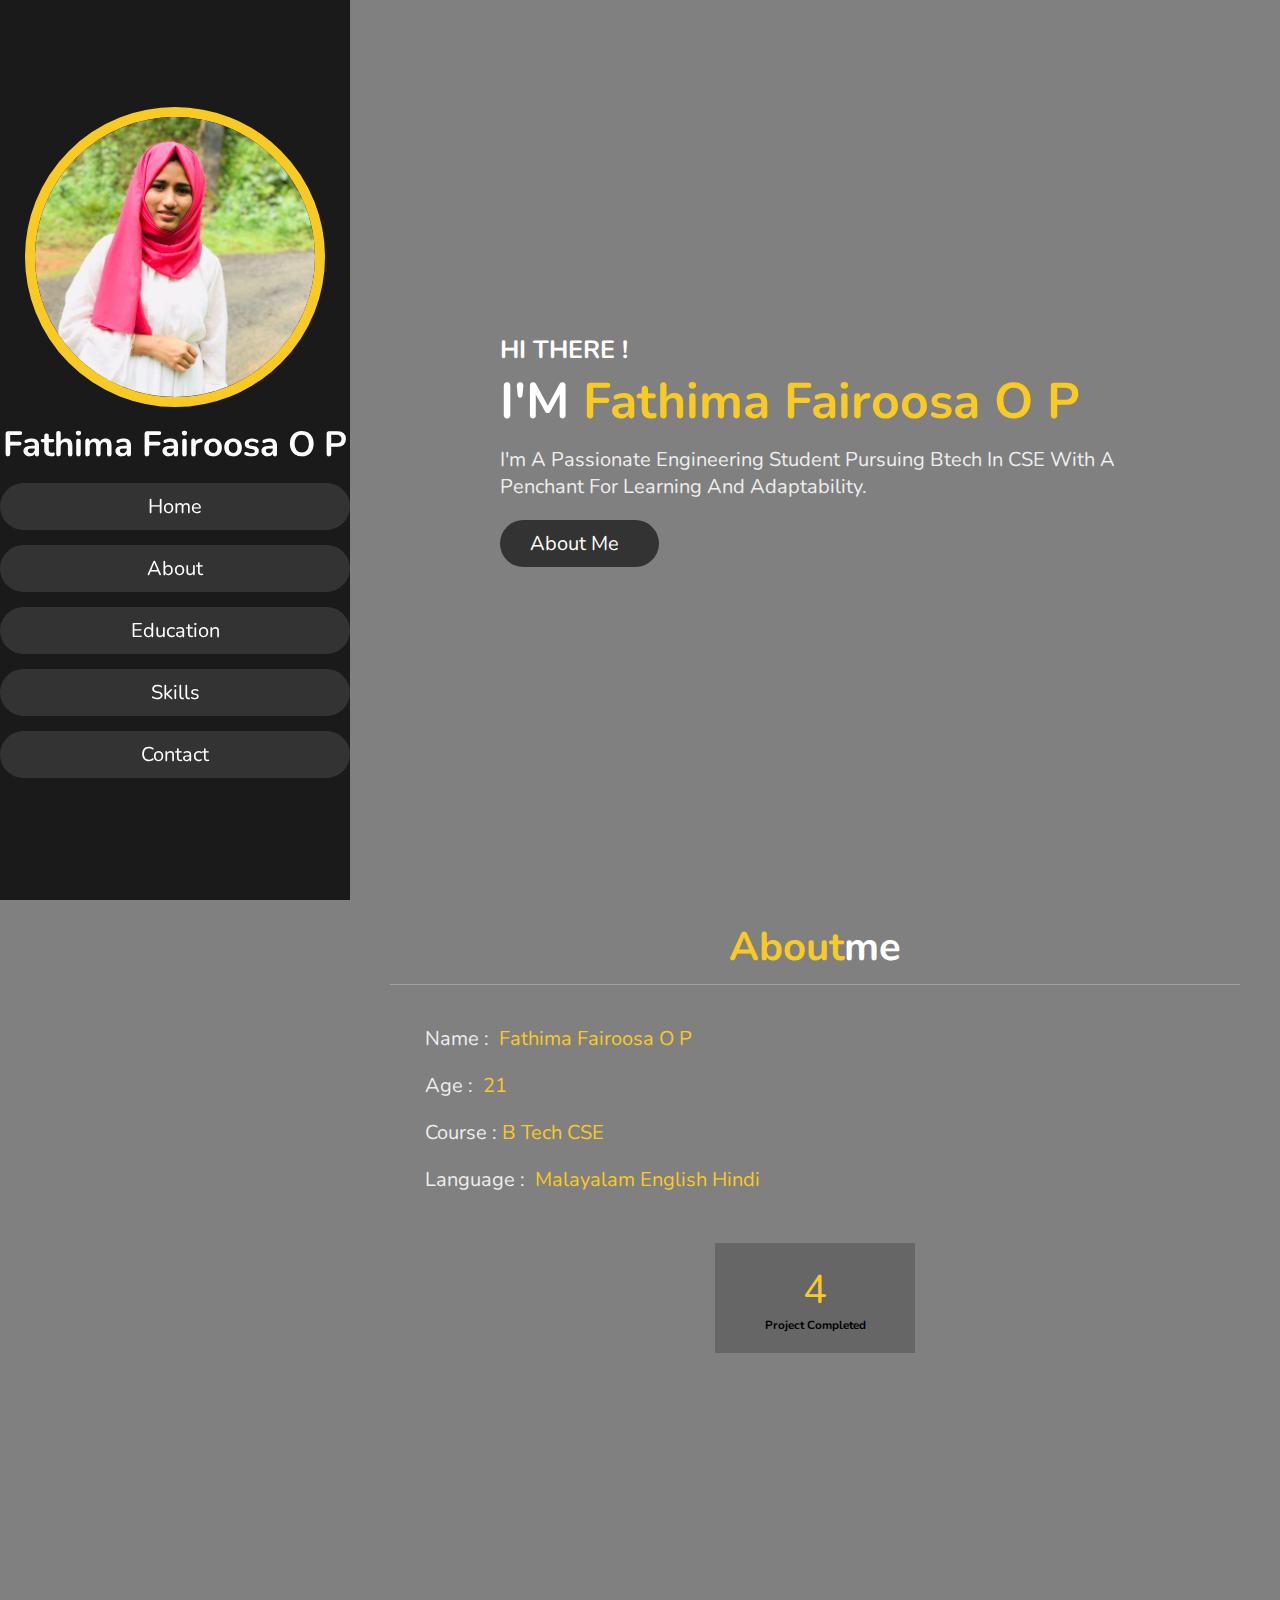
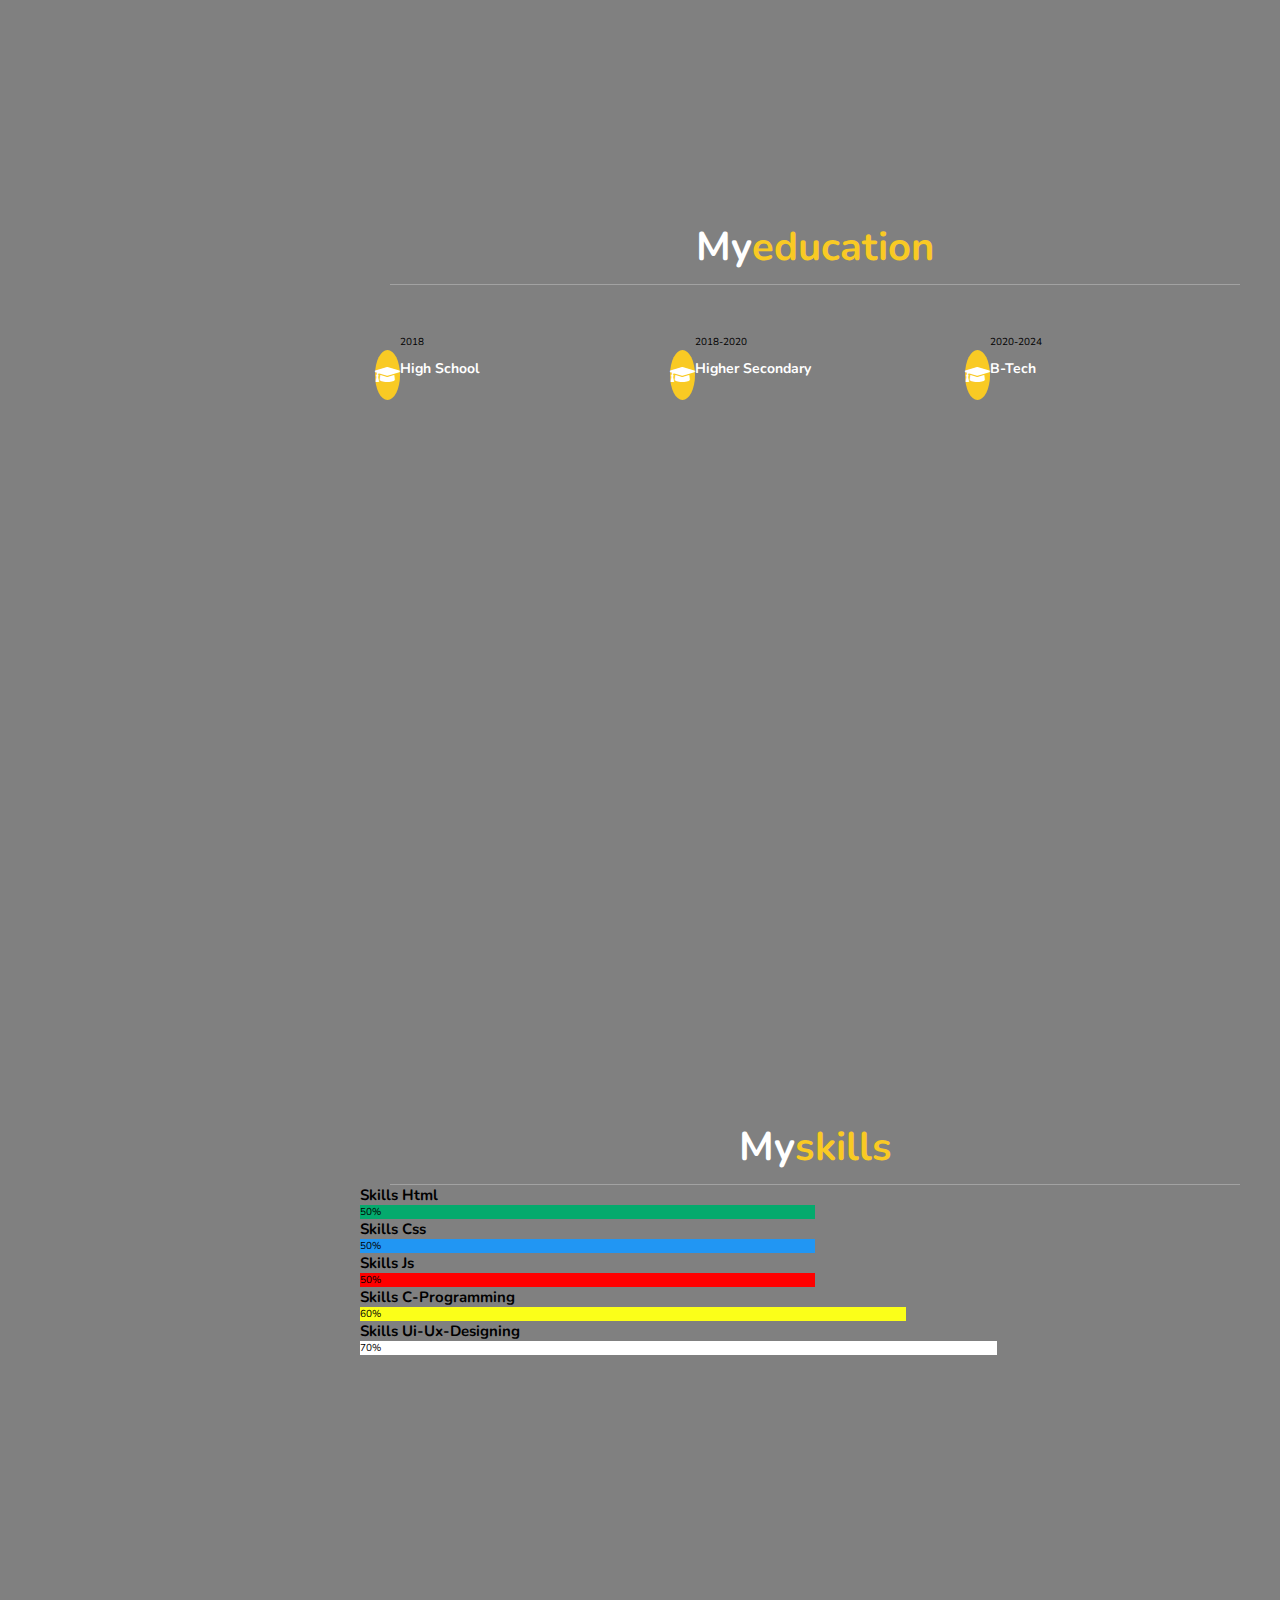
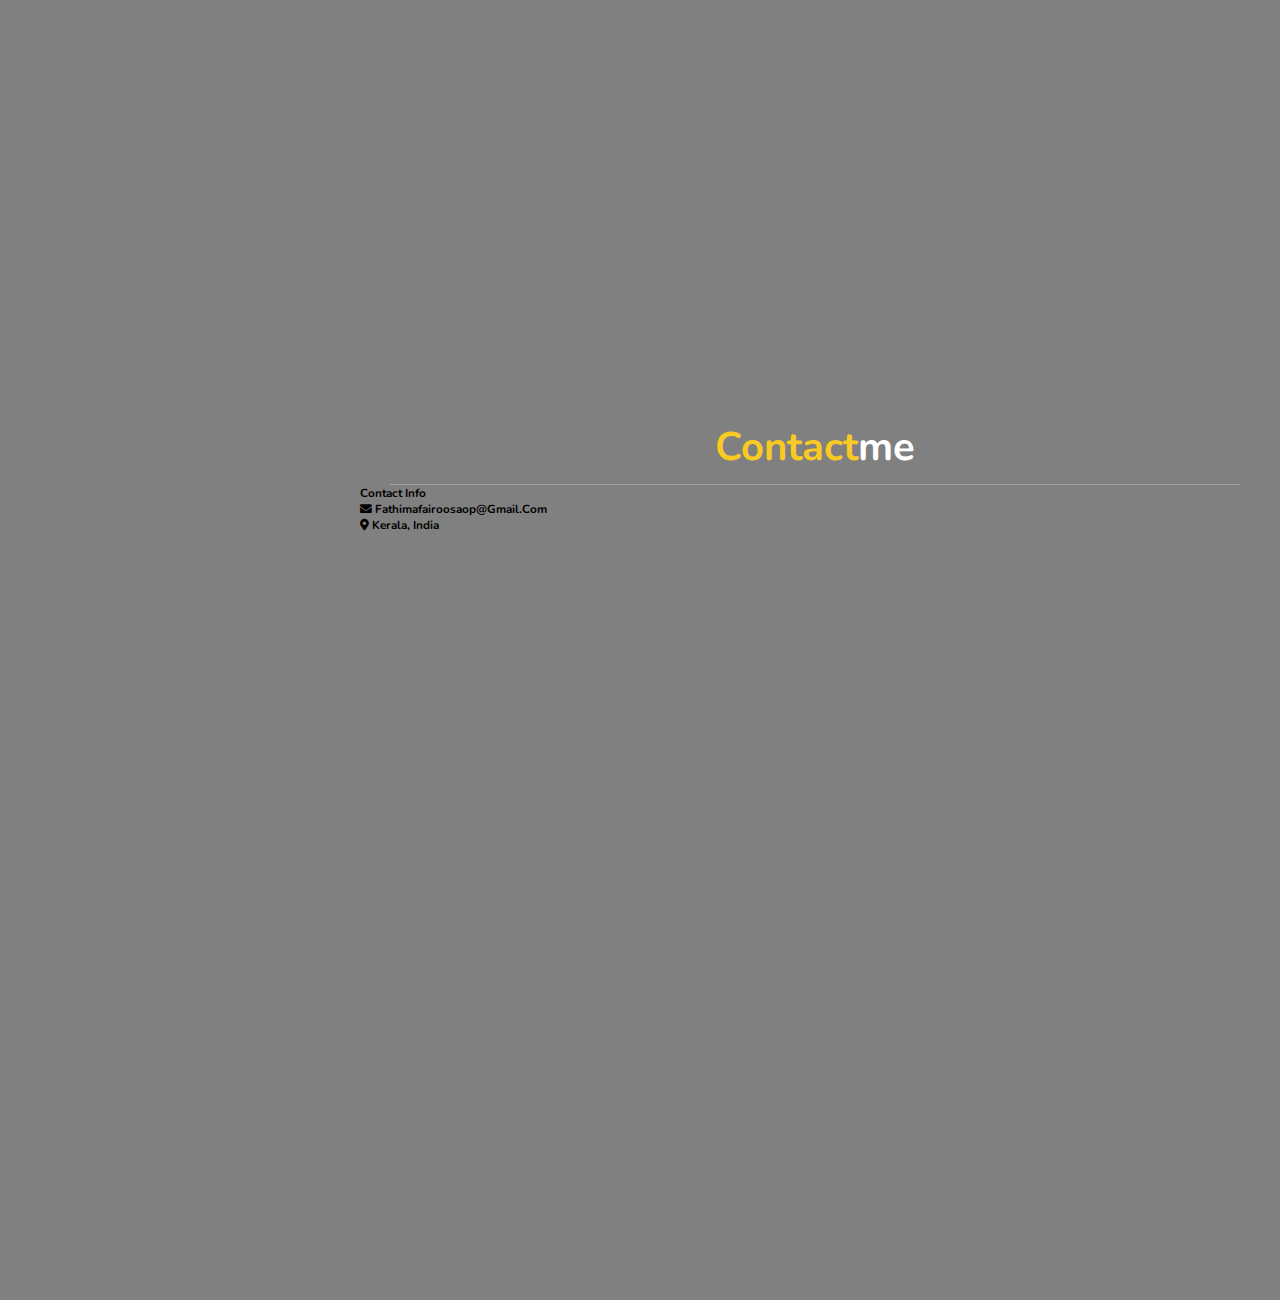
<file: portfolio/index.html>
<!DOCTYPE html>
<html lang="en">
<head>
    <meta charset="UTF-8">
    <meta http-equiv="X-UA-Compatible" content="IE=edge">
    <meta name="viewport" content="width=device-width, initial-scale=1.0">
    <title>portfolio website</title>

   <!--font awesome cdn link-->
    <link rel="stylesheet" href="https://cdnjs.cloudflare.com/ajax/libs/font-awesome/5.15.4/css/all.min.css">
    
    <!--custom css file link-->
    <link rel="stylesheet" href="style.css">

</head>
<body>

    <!--header section starts-->
    
    <header>
        <div class="user">
            <img src="my pic.jpeg" alt="">
            <h3 class="name">Fathima Fairoosa o p</h3>
        </div>

        <nav class="navbar">
            <ul>
                <li><a href="#home">home</a></li>
                <li><a href="#about">about</a></li>
                <li><a href="#education">education</a></li>
                <li><a href="#skills">skills</a></li>
                <li><a href="#contact">contact</a></li>
            </ul>
        </nav>
    </header>
    <!--header section ends-->

    <div id="menu" class="fas fa-bars"></div>

    <!-- home section starts-->

    <section class="home" id="home">
        <h3>HI THERE !</h3>
        <h1>I'M <span>Fathima Fairoosa o p</span></h1>
        <p>I'm a passionate engineering student pursuing btech in CSE with a penchant for learning and adaptability.</p>
    
        <a href="#about"><button class="btn">about me <i class="fas.fa-user"></i></button></a>
          
    </section>
    <!--home section ends-->




    <!--about section starts-->

    <section class="about" id="about">

    <h1 class="heading"><span>about</span>me</h1>

    <div class="row">

        <div class="info">
             <h3><span> name : </span> Fathima Fairoosa o p </h3>
             <h3><span> age : </span> 21 </h3>
             <h3> <span> course :</span>B Tech CSE</h3>
             <h3><span> language : </span> Malayalam English Hindi</h3>
        </div>

        <div class="counter">

            <div class="box">
                <span>4</span>
                <h3>project completed</h3>
        </div>

    </div>

</div>



</section>
<!--about section ends-->

<!--education section stars-->
  
<section class="education" id="education">
        
    <h1 class="heading">my<span>education</span></h1>
    <div class="box-container">
        <div class="box">
            <i class="fas fa-graduation-cap"></i>
            <span>2018</span>
            <h3>High school</h3>
        </div>
        <div class="box">
            <i class="fas fa-graduation-cap"></i>
            <span>2018-2020</span>
            <h3>Higher Secondary</h3>
        </div>
        <div class="box">
            <i class="fas fa-graduation-cap"></i>
            <span>2020-2024</span>
            <h3>B-Tech</h3>
        </div>

    </div>

    </section>

    <!--education section ends-->

    <!--skills section stars-->

    <section class="skills" id="skills" >
        <h1 class="heading">my<span>skills</span></h1>
      <h2>skills html</h2>
    <div class="container">
      <div class="skills html">50%</div>
     
    </div>
    
    <h2>skills css</h2>
    <div class="container">
      <div class="skills css">50%</div>
      
    </div>
    
    <h2>skills js</h2>
    <div class="container">
      <div class="skills js">50%</div>
    
    </div>
    <h2>skills c-programming</h2>
    <div class="container">
      <div class="skills c-programming">60%</div>
    </div>

    <h2>skills ui-ux-designing</h2>
    <div class="container">
    <div class="skills ui-ux-designing">70%</div>
    </div>
    </div>
    </section>

<!--skills section ends-->

<!--contact me starts-->
<section class="contact" id="contact">
    <h1 class="heading"><span>contact</span>me</h1>
    <div class="row">
        <div class="content">
            <h3 class="title">contact info</h3>
             <div class="info">
                 <h3><i class="fas fa-envelope"></i> fathimafairoosaop@gmail.com</h3>
                 <h3><i class="fas fa-map-marker-alt"></i> kerala, india</h3>
             </div>
             

        </div> 

    </div> 
</section>

    <div id="menu" class="fas fa-bars"></div>
    
    <!--jquery cdn link-->
    <script src="https://cdnjs.cloudflare.com/ajax/libs/jquery/3.6.0/jquery.min.js"></script>

    <!--custom js file link-->
    <script src="script.js"></script>
    
    
</body>
</html>
</file>
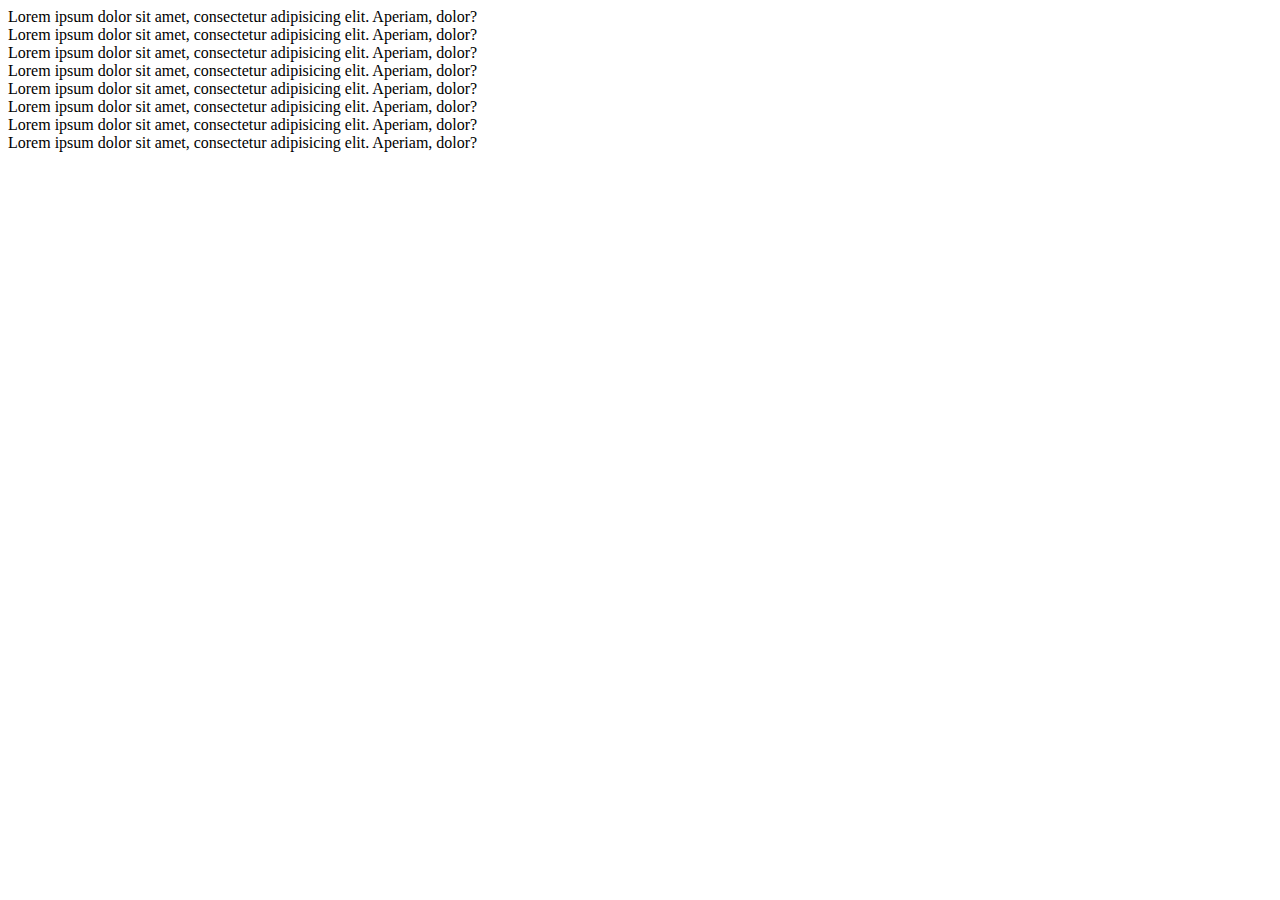
<file: Bootstrap/task1/index.html>
<!DOCTYPE html>
<html lang="en">
<head>
    <meta charset="UTF-8">
    <meta name="viewport" content="width=device-width, initial-scale=1.0">
    <title>Document</title>
    <link href="https://cdn.jsdelivr.net/npm/bootstrap@5.3.2/dist/css/bootstrap.min.css" rel="stylesheet" integrity="sha384-T3c6CoIi6uLrA9TneNEoa7RxnatzjcDSCmG1MXxSR1GAsXEV/Dwwykc2MPK8M2HN" crossorigin="anonymous">
</head>
<body>
    <div>
        <div class="row bg-primary text-white">
            <div class="col-lg-3 col-sm-6 col-6 p-5">Lorem ipsum dolor sit amet, consectetur adipisicing elit. Aperiam, dolor?</div>
            <div class="col-lg-3 col-sm-6  col-6 p-5">Lorem ipsum dolor sit amet, consectetur adipisicing elit. Aperiam, dolor?</div>
            <div class="col-lg-3 col-sm-6 col-6 p-5">Lorem ipsum dolor sit amet, consectetur adipisicing elit. Aperiam, dolor?</div>
            <div class="col-lg-3 col-sm-6 col-6 p-5">Lorem ipsum dolor sit amet, consectetur adipisicing elit. Aperiam, dolor?</div>
        </div>
        <div class="row bg-danger text-white">
            <div class="col-lg-3 col-sm-6 col-6  p-5">Lorem ipsum dolor sit amet, consectetur adipisicing elit. Aperiam, dolor?</div>
            <div class="col-lg-3 col-sm-6 col-6 p-5">Lorem ipsum dolor sit amet, consectetur adipisicing elit. Aperiam, dolor?</div>
            <div class="col-lg-3 col-sm-6 col-6 p-5">Lorem ipsum dolor sit amet, consectetur adipisicing elit. Aperiam, dolor?</div>
            <div class="col-lg-3 col-sm-6 col-6 p-5">Lorem ipsum dolor sit amet, consectetur adipisicing elit. Aperiam, dolor?</div>
        </div>
    </div>
    <script src="https://cdn.jsdelivr.net/npm/bootstrap@5.3.2/dist/js/bootstrap.bundle.min.js" integrity="sha384-C6RzsynM9kWDrMNeT87bh95OGNyZPhcTNXj1NW7RuBCsyN/o0jlpcV8Qyq46cDfL" crossorigin="anonymous"></script>
</body>
</html>
</file>
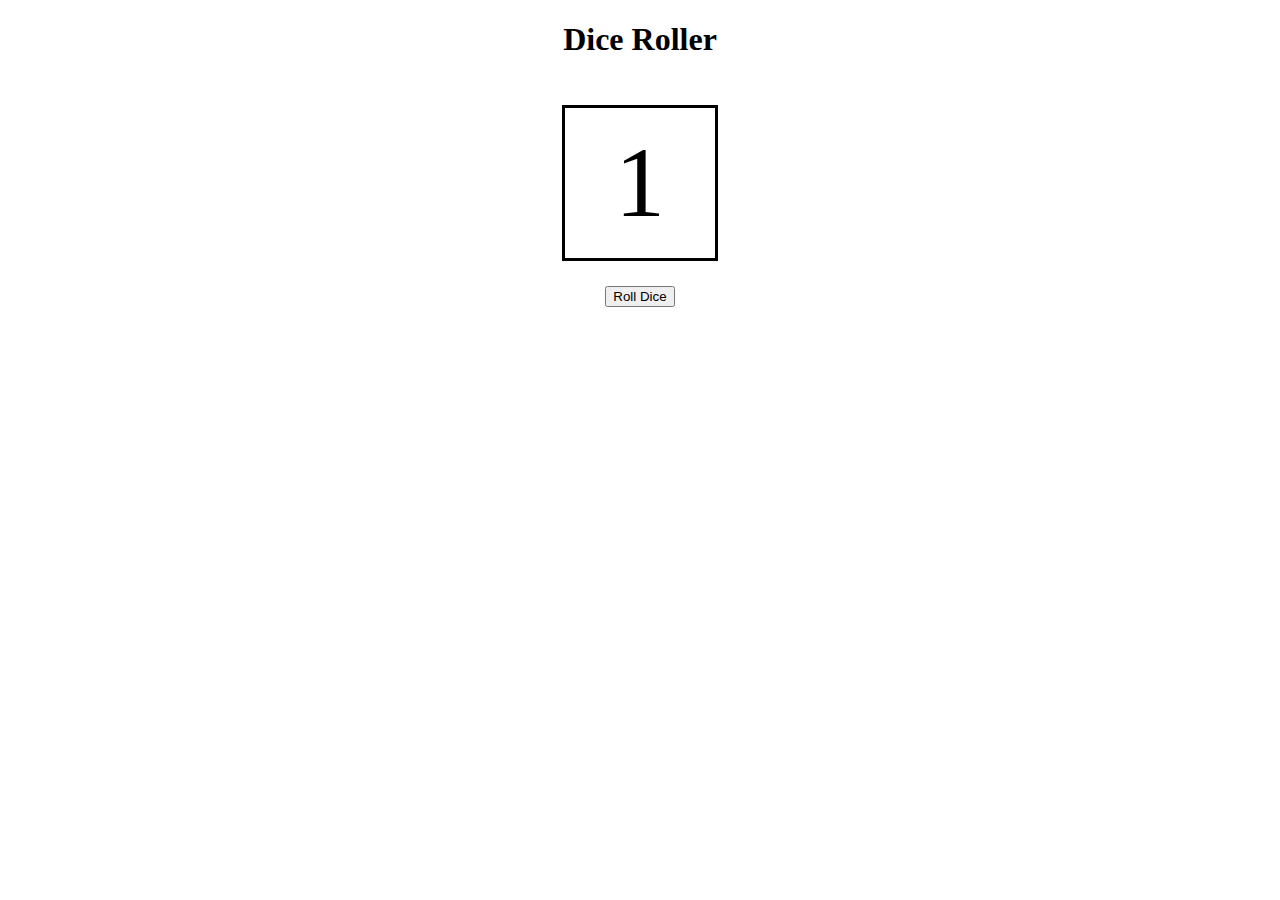
<file: javascript/task1/index.html>
<!DOCTYPE html>
<html lang="en">
<head>
    <meta charset="UTF-8">
    <meta name="viewport" content="width=device-width, initial-scale=1.0">
    <link rel="stylesheet" href="style.css">
    <title>Task 1</title>
</head>
<body>
    <h1>Dice Roller</h1>
    <div class="dice" id="dice">1</div>
    <button class="btn" id="btn">Roll Dice</button>

    <script src="script.js"></script>
</body>
</html>
</file>
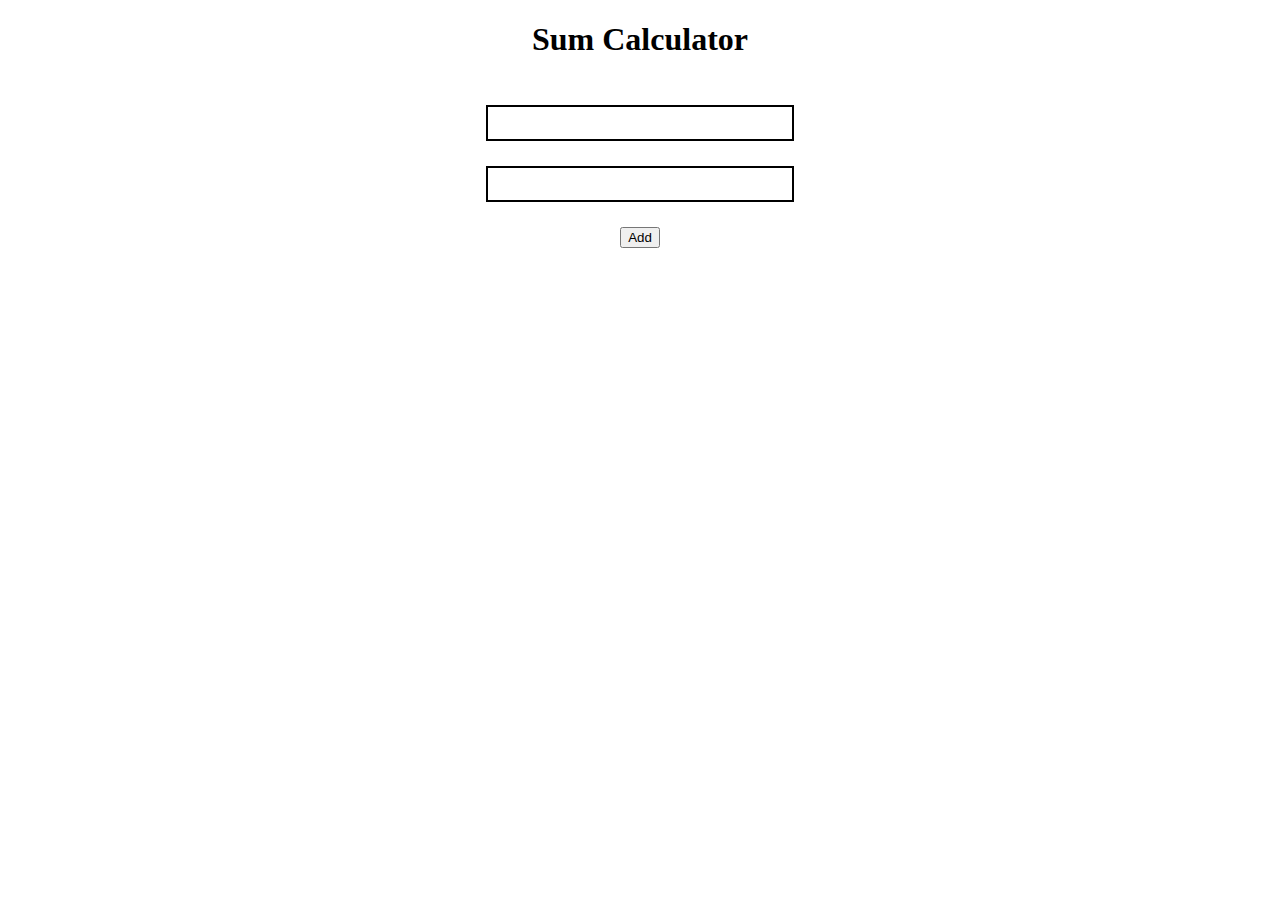
<file: javascript/task2/index.html>
<!DOCTYPE html>
<html lang="en">
<head>
    <meta charset="UTF-8">
    <meta name="viewport" content="width=device-width, initial-scale=1.0">
    <link rel="stylesheet" href="style.css">
    <title>Task 2</title>
</head>
<body>
    <h1>Sum Calculator</h1>
    <input type="text" id="first_value" class="inputer">
    <input type="text" id="second_value" class="inputer">
    <button class="btn" id="btn">Add</button>
    <div id="result"></div>
    <script src="script.js"></script>
</body>
</html>
</file>
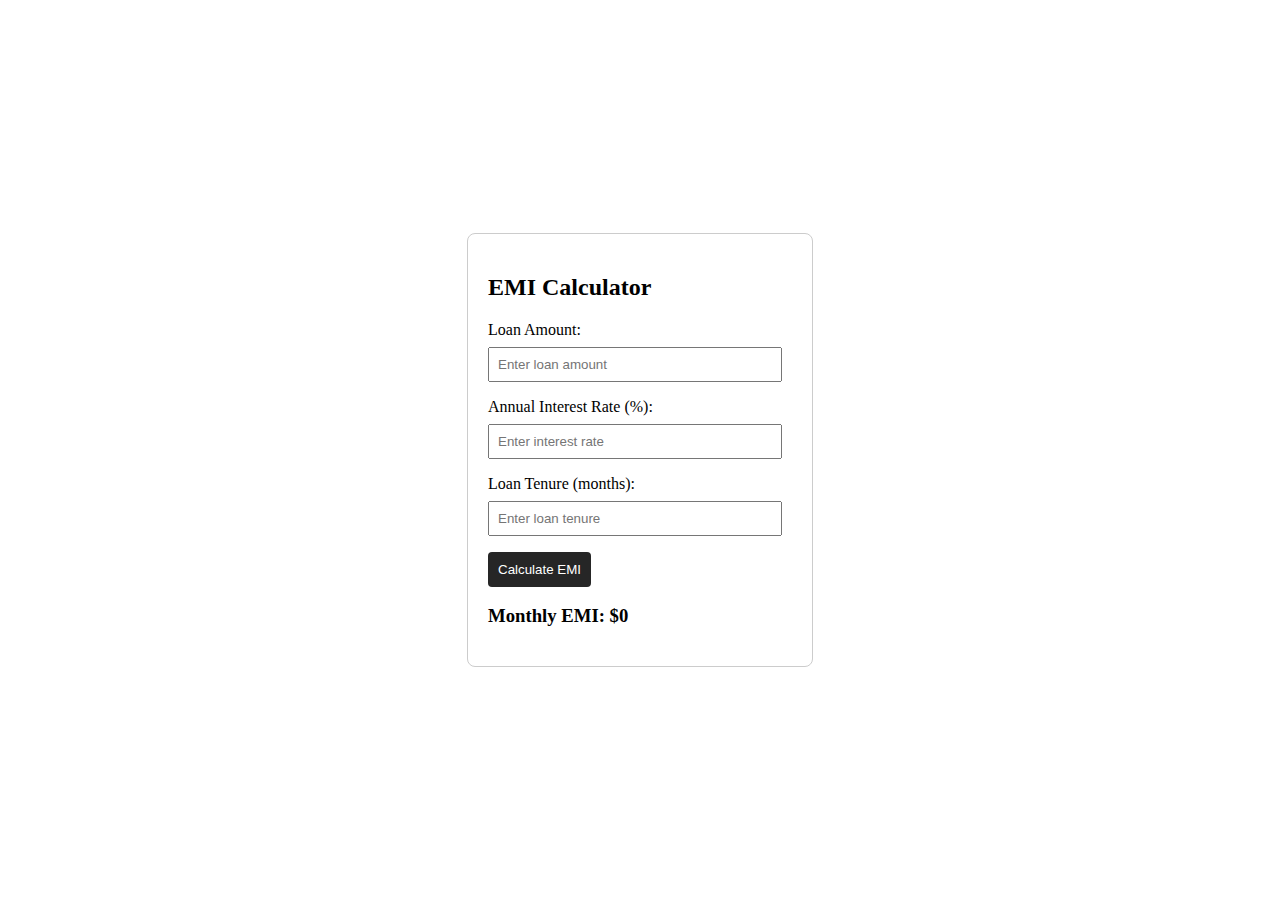
<file: javascript/task3/index.html>
<!DOCTYPE html>
<html lang="en">
<head>
    <meta charset="UTF-8">
    <meta name="viewport" content="width=device-width, initial-scale=1.0">
    <link rel="stylesheet" href="style.css">
    <title>Task 3</title>
</head>
<body>
    <div class="calculator">
        <h2>EMI Calculator</h2>
        <form id="emi-form">
            <label for="loan-amount">Loan Amount:</label>
            <input type="number" id="loan-amount" placeholder="Enter loan amount" required>

            <label for="interest-rate">Annual Interest Rate (%):</label>
            <input type="number" id="interest-rate" placeholder="Enter interest rate" required>

            <label for="loan-tenure">Loan Tenure (months):</label>
            <input type="number" id="loan-tenure" placeholder="Enter loan tenure" required>

            <button type="button" onclick="calculateEMI()">Calculate EMI</button>

            <h3 id="emi-result">Monthly EMI: $0</h3>
        </form>
    </div>

    <script src="script.js"></script>
</body>
</html>
</file>
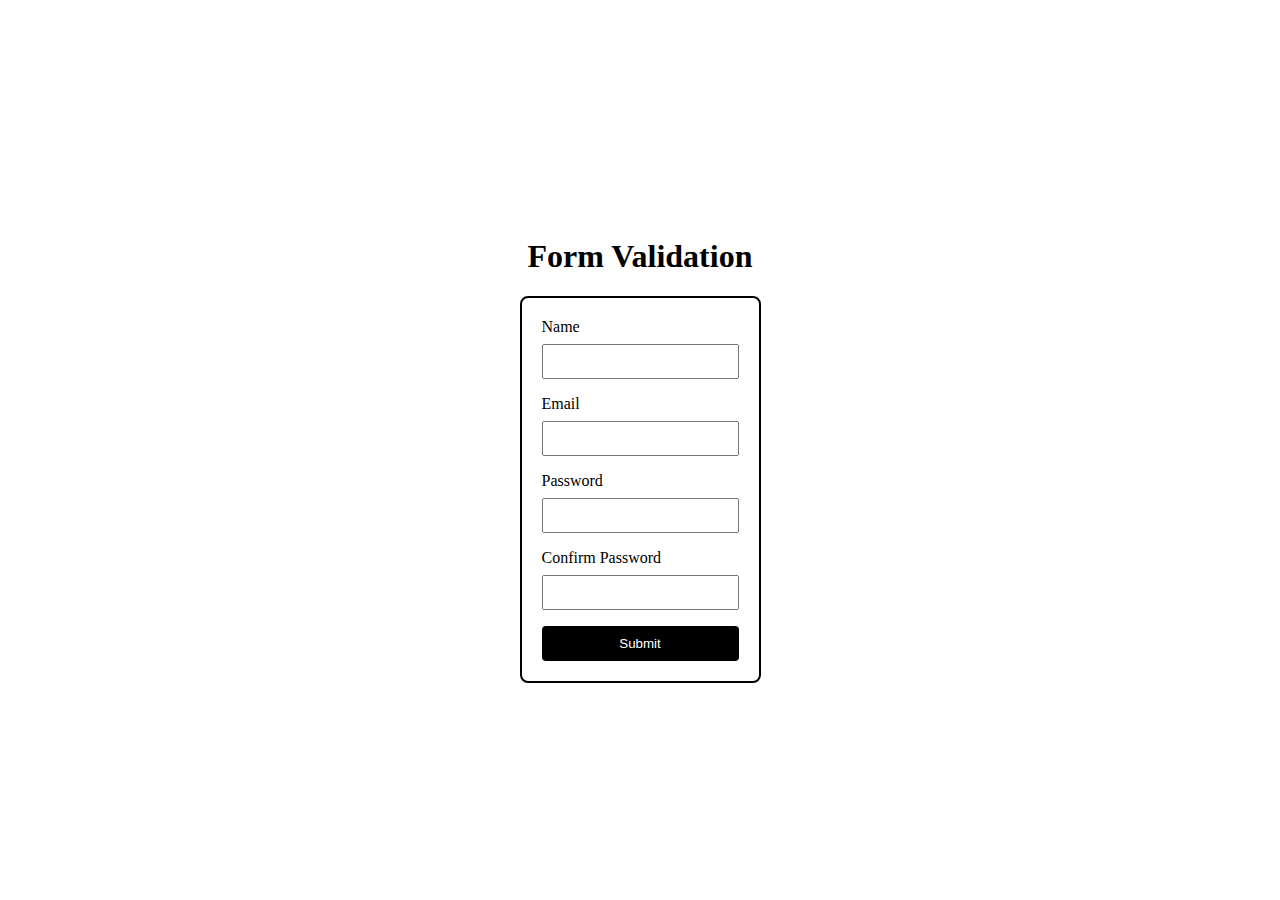
<file: javascript/task4/index.html>
<!DOCTYPE html>
<html lang="en">
<head>
    <meta charset="UTF-8">
    <meta name="viewport" content="width=device-width, initial-scale=1.0">
    <link rel="stylesheet" href="style.css">
    <title>Task 4</title>
</head>
<body>
    <h1>Form Validation</h1>
    <div class="container">
        <form id="myForm">
            <label for="name">Name</label>
            <input type="text" id="name" name="name" required>

            <label for="email">Email</label>
            <input type="email" id="email" name="email" required>

            <label for="password">Password</label>
            <input type="password" id="password" name="password" required>

            <label for="confirm_password">Confirm Password</label>
            <input type="password" id="confirm_password" name="confirm_password" required>

            <button type="button" onclick="validateForm()">Submit</button>
        </form>
        <div id="error-message"></div>
    </div>

    <script src="script.js"></script>
</body>
</html>
</file>
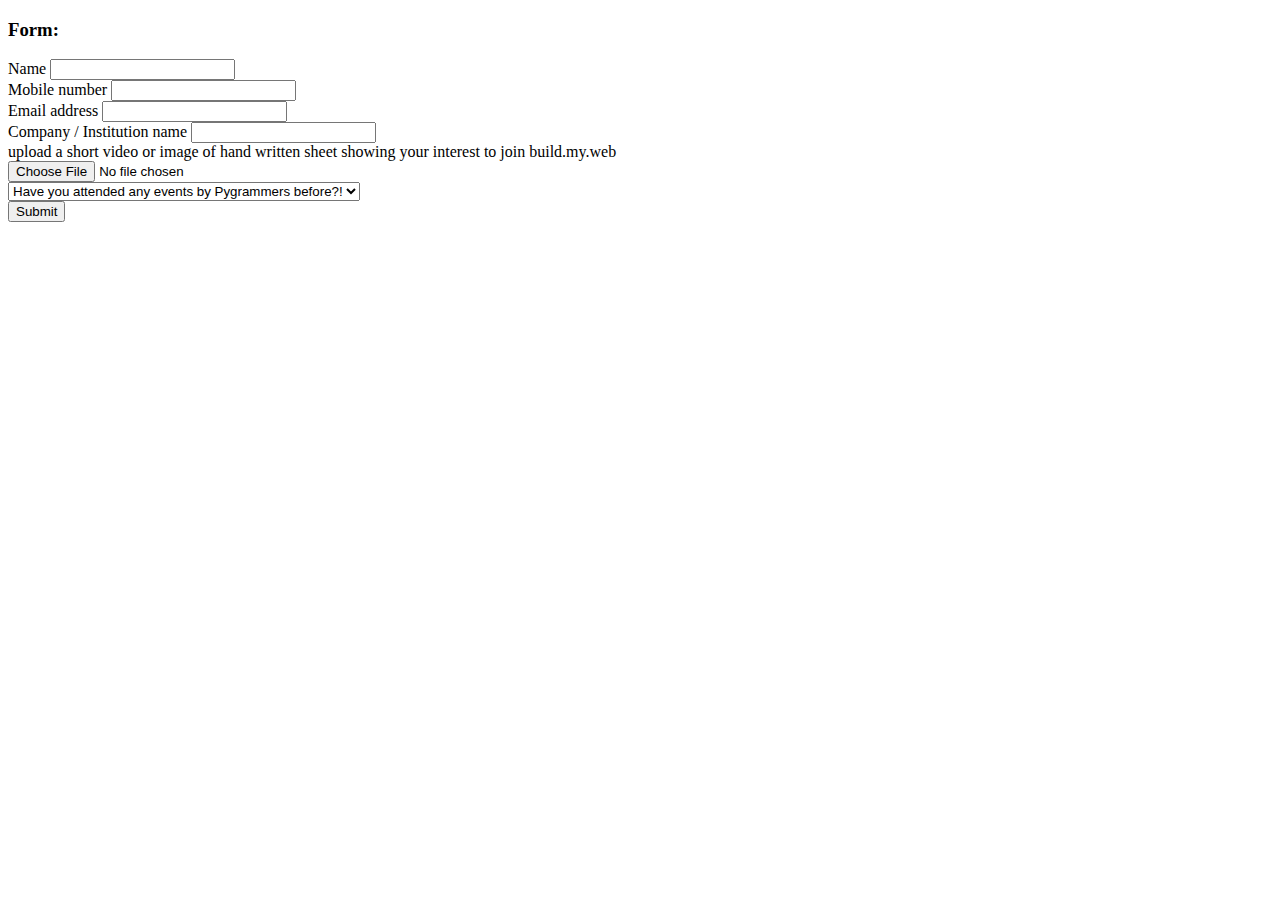
<file: Bootstrap/task4/TASK4.html>
<!doctype html>
<html lang="en">
  <head>
    <meta charset="utf-8">
    <meta name="viewport" content="width=device-width, initial-scale=1">
    <title>Bootstrap demo</title>
    <link href="https://cdn.jsdelivr.net/npm/bootstrap@5.3.2/dist/css/bootstrap.min.css" rel="stylesheet" integrity="sha384-T3c6CoIi6uLrA9TneNEoa7RxnatzjcDSCmG1MXxSR1GAsXEV/Dwwykc2MPK8M2HN" crossorigin="anonymous">
  </head>
  <body>
    <div class="d-flex align-items-center justify-content-center p-2 m-5 border border-black">
        <form class="d-flex flex-column align-items-center">
            <h3>Form:</h3>
            <div class="mb-3 col-md-10">
                <label for="" class="form-label">Name</label>
                <input type="text" class="form-control">
            </div>
            <div class="mb-3 col-md-10">
                <label for="" class="form-label">Mobile number</label>
                <input type="text" class="form-control">
            </div>
            <div class="mb-3 col-md-10">
              <label for="exampleInputEmail1" class="form-label">Email address</label>
              <input type="email" class="form-control" id="exampleInputEmail1" aria-describedby="emailHelp">
            </div>
            <div class="mb-3 col-md-10">
                <label for="" class="form-label">Company / Institution name</label>
                <input type="text" class="form-control">
            </div>
            
            <div class="mb-3 col-md-10">
                <div class="form-text mb-1">upload a short video or image of hand written sheet showing your interest to join build.my.web</div>
                <input type="file" class="form-control " id="inputGroupFile02">
            </div>
    
            <div class="mb-3 col-md-10">
                <select class="form-select" aria-label="Default select example">
                    <option selected>Have you attended any events by Pygrammers before?!</option>
                    <option value="1">Yes</option>
                    <option value="2">No</option>
                  </select>
            </div>
            <button type="submit" class="btn btn-primary">Submit</button>
          </form>
      </div>
    <script src="https://cdn.jsdelivr.net/npm/bootstrap@5.3.2/dist/js/bootstrap.bundle.min.js" integrity="sha384-C6RzsynM9kWDrMNeT87bh95OGNyZPhcTNXj1NW7RuBCsyN/o0jlpcV8Qyq46cDfL" crossorigin="anonymous"></script>
  </body>
</html>
</file>
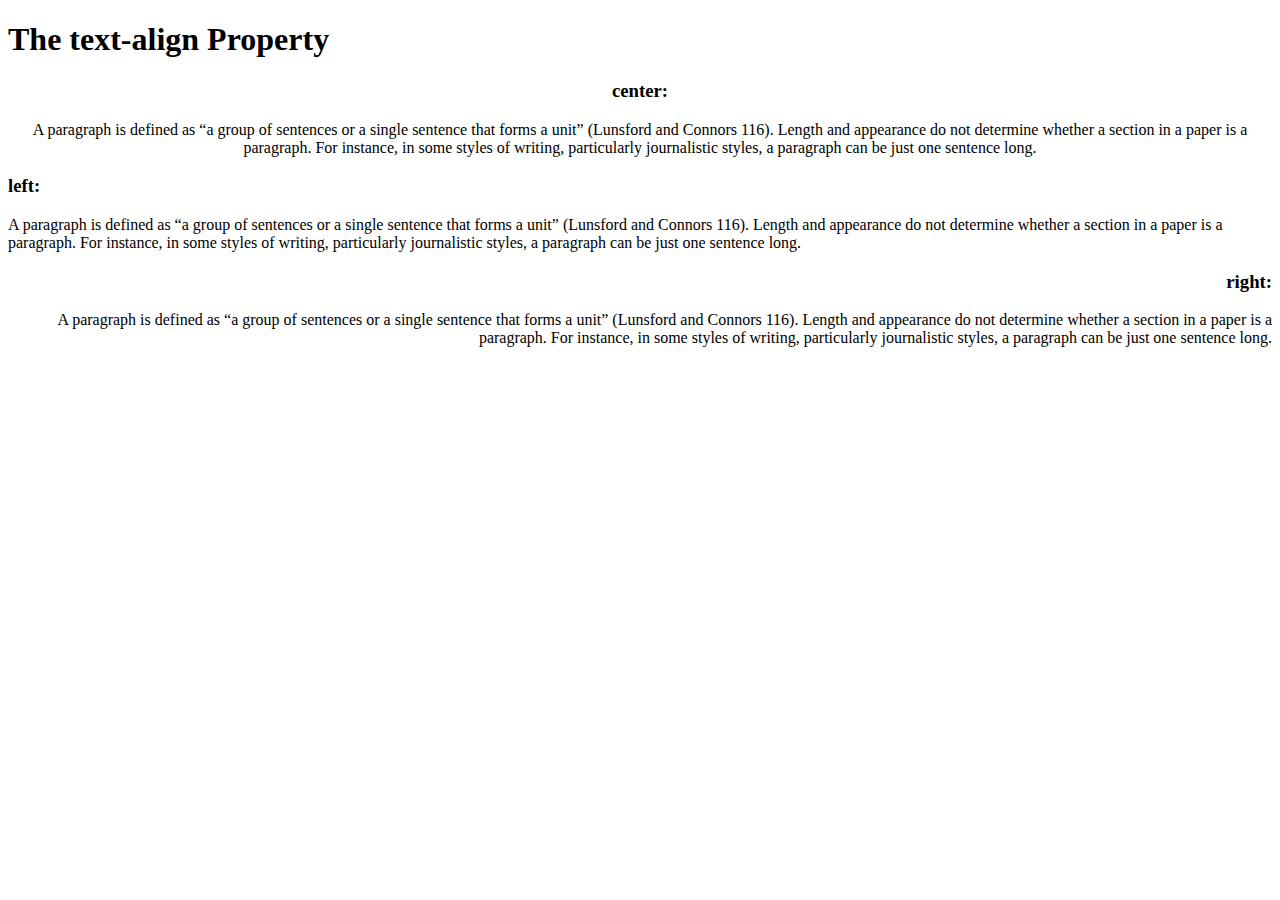
<file: CSS/task10/TASK10.html>
<!DOCTYPE html>
<html lang="en">
<head>
    <meta charset="UTF-8">
    <meta name="viewport" content="width=device-width, initial-scale=1.0">
    <title>task 10  </title>
    <style>
        .center{
            text-align:center;
        }
        .right{
            text-align: right;
        }
    </style>
    <body>
        <h1>The text-align Property</h1>
        <h3 class="center">center:</h3>
        <p class="center">A paragraph is defined as “a group of sentences or a single sentence that forms a unit” (Lunsford and Connors 116). Length and appearance do not determine whether a section in a paper is a paragraph. For instance, in some styles of writing, particularly journalistic styles, a paragraph can be just one sentence long.</p>
        <h3>left:</h3>
        <p>A paragraph is defined as “a group of sentences or a single sentence that forms a unit” (Lunsford and Connors 116). Length and appearance do not determine whether a section in a paper is a paragraph. For instance, in some styles of writing, particularly journalistic styles, a paragraph can be just one sentence long.</p>
        <h3 class="right">right:</h3>
        <p class="right">A paragraph is defined as “a group of sentences or a single sentence that forms a unit” (Lunsford and Connors 116). Length and appearance do not determine whether a section in a paper is a paragraph. For instance, in some styles of writing, particularly journalistic styles, a paragraph can be just one sentence long.</p>
    </body>
</head>
</html>
</file>
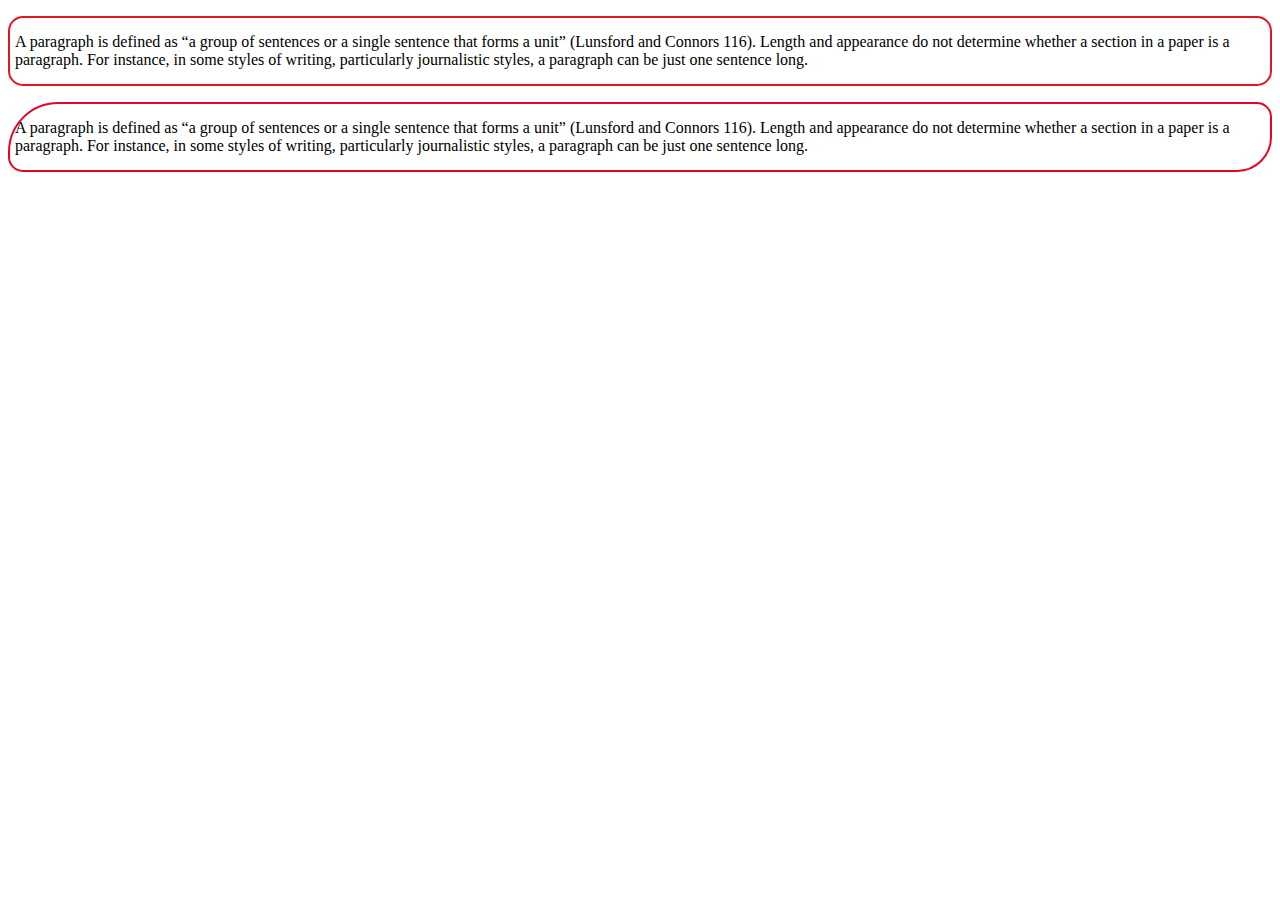
<file: CSS/task11/TASK11.html>
<!DOCTYPE html>
<html lang="en">
<head>
    <meta charset="UTF-8">
    <meta name="viewport" content="width=device-width, initial-scale=1.0">
    <title>task 11</title>
</head>
<style>
    .one{
        border-radius:  15px;
        border:solid 2px rgb(223, 23, 33);
        padding:15px 5px;
    }
    .two{
        border-top-left-radius: 50px;
        border-top-right-radius: 15px;
        border-bottom-left-radius: 15px;
        border-bottom-right-radius: 35px;
        border:solid 2px rgb(231, 4, 35);
        padding:15px 5px;
    }
</style>
<body>
    <p class="one">A paragraph is defined as “a group of sentences or a single sentence that forms a unit” (Lunsford and Connors 116). Length and appearance do not determine whether a section in a paper is a paragraph. For instance, in some styles of writing, particularly journalistic styles, a paragraph can be just one sentence long.</p>
    <p class="two">A paragraph is defined as “a group of sentences or a single sentence that forms a unit” (Lunsford and Connors 116). Length and appearance do not determine whether a section in a paper is a paragraph. For instance, in some styles of writing, particularly journalistic styles, a paragraph can be just one sentence long.</p>
</body>
</html>
</file>
<file: portfolio/style.css>
@import url('https://fonts.googleapis.com/css2?family=Nunito:wght@200;300;400;600&display=swap');
:root{
    --yellow:#f9ca24;

}
*{
    font-family: 'Nunito', sans-serif;
    margin:0; padding:0;
    box-sizing: border-box;
    text-decoration:none;
    outline: none;border:none;
    text-transform: capitalize;
    transition: all  .2s  linear;
}
*::selection{
    background: var(--yellow);
    color: #333;

}
html{
    font-size: 62.5%;
    overflow-x: hidden;
}
html::-webkit-scrollbar{
    width:1.4rem;
}
html::-webkit-scrollbar-track{
    background: #222;

}
html::-webkit-scrollbar-thumb{
    background:var(--yellow);

}
body{
     background: grey;
     overflow-x: hidden;
     padding-left:35rem;

}
section{
    min-height: 100vh;
    padding: 1rem;
}
.btn{
    padding: 1rem 3rem;
    background: #333;
    color:#fff;
    cursor: pointer;
    margin-top: 1rem;
    font-size: 2rem;
    border-radius: 7rem;
}

.btn i{
     padding: 0 .5rem;
     font-size: 1.8rem;

}
.btn:hover{
    background: var(--yellow);

}
.heading{
     text-align: center;
     margin: 0 6rem;
     font-size: 4rem;
     padding:1rem;
     border-bottom: .1rem solid #fff4;
     color: #fff;


}
.heading span{
    color:var(--yellow) ;

}
header{
    position: fixed;
    top:0; left: 0;
    z-index:1000;
    height: 100%;
    width:35rem;
    background: #1a1a1a;
    display: flex;
    align-items:center;
    justify-content: center;
    flex-flow: column;
    text-align: center;

}
header .user img{
    height:30rem;
    width: 30rem;
    border-radius: 50%;
    object-fit: cover;
    margin-bottom:1rem ;
    border: 1rem solid var(--yellow);
}
header .user .name{
    font-size:3.5rem;
    color:#fff;
}
header .navbar{
    width: 100%;
}
header navbar ul{
   list-style: none;
  padding:1rem 3rem
}
header .navbar ul li a{
     display: block;
     padding:1rem;
     margin: 1.5rem 0;
     background: #333;
     color: #fff;
     font-size: 2rem;
     border-radius: 5rem;

}
header .navbar ul li a:hover{
    background: var(--yellow);
}
#menu{
    position: fixed;
    top:2rem;right:2rem;
    background:#333;
    color:#fff;
    cursor: pointer;
    font-size: 2.5rem;
    padding: 1rem 1.5rem;
    z-index:1000;
    display: none;

}



.home{
    display: flex;
    justify-content: center;
    flex-flow:column;
    padding:0 15rem;
}
.home h3{
   font-size: 2.5rem;
   color: #fff;


}
.home h1{
    font-size: 5rem;
    color: #fff;
}
.home h1 span{
    font-size: 5rem;
    color: var(--yellow);
}
.home p{
    font-size: 2rem;
    color: #eee;
    padding: 1rem 0;
}
  
.about .row{
    display: flex;
    align-items: center;
    justify-content: center;
    flex-wrap:wrap;
    padding: 1rem 0;

}
.about .row .info{
     flex:1 1 48rem;
     padding:2rem 1rem;
     padding-left: 6rem ;
}
.about .row .info h3{
      font-size: 2rem;
      color: var(--yellow);
      padding: 1rem 0;
      font-weight: normal;

}
.about .row .info h3 span{
    color: #eee;
    padding:0  .5rem;

}
.about .row .counter{
    flex:1 1 48rem;
    display: flex; 
    justify-content: center;
    flex-wrap:wrap;
}

.about .row .counter .box{
    width:20rem;
    background: rgb(102, 102, 102);
    text-align: center;
    padding: 2rem;
    margin:2rem;
}

.about .row .counter .box span{
    font-size: 4rem;
    color:var(--yellow);
}

.about.row.counter.box h3{
    font-size: 2rem;
    color:#fff;
}

.education .box-container{
    display: flex;
    align-items: center;
    justify-content: space-between;
    padding: 1rem 0;
    padding-left:3rem;

}
.education .box-container .box{
    width:27rem;
    margin: 4rem 1rem;
    padding-left: .2rem solid #fff;
    position: relative;
}
.education.box-container .box span{
    font-size: 1.3rem;
    background: #222;
    color: #fff;
    border-radius:5rem;
    padding: .5rem 2.5rem;

}
.education .box-container .box h3{
    font-size: 1.4rem;
    color:#fff;
    padding-top:1rem;
}
.education .box-container .box i{
    position: absolute;
    top:1.5rem; left:-2.5rem;
    height: 5rem;
    border-radius:50%;
    line-height: 5rem;
    text-align: center;
    font-size: 2rem;
    color: #fff;
    background:var(--yellow);

}

* {box-sizing:border-box}

/* Container for skill bars */
.container {
  width: 100%; /* Full width */
  background-color: #ddd; /* Grey background */
}

.skills {
  text-align: right; /* Right-align text */
  padding-top: 10px; /* Add top padding */
  padding-bottom: 10px; /* Add bottom padding */
  color: white; /* White text color */
}

.html {width: 50%; background-color: #04AA6D;} /* Green */
.css {width: 50%; background-color: #2196F3;} /* Blue */
.js {width: 50%; background-color: red;} /* Red */
.c-programming {width: 60%; background-color: #fbff19;} /* Dark Grey */
.ui-ux-designing {width: 70%; background-color: #fff;} /* Dark Grey */

.contact.row{
    display: flex;
    align-items: center;
    justify-content: center;
    flex-wrap: wrap;
}

.contact.row.content{
    flex: 1 1 30rem;
    padding: 4rem;
    padding-bottom: 0;
}

.contact .row form{
    flex:1 1 45rem;
    padding:2rem;
    margin:2rem;
    padding-bottom: 4rem;
}








/*media queries*/

@media(max-width:1200px){
      
    html{
        font-size: 55%;
    }


    .home{
        padding:1rem 4rem;
    }
}

@media(max-width:991px){

    header{
        left:-120%;
    }

    #menu{
        display:block;
    }

    header.toggle{
        left:0%
    }
    
    body{
        padding:0;
    }
}

@media(max-width:768px){

    html{
        font-size: 50%vw;
    }
}

@media(max-width:400px){

    header{
        width: 100vw;
    }
}

.heading{
    margin:0 3rem;
}

.about.row.counter.box{
    width: 100;
}
</file>
<file: javascript/task1/style.css>
body{
    margin: 0;
    padding: 0;
    box-sizing: border-box;
    display: flex;
    flex-direction: column;
    justify-content: center;
    align-items: center;
    gap: 25px;
}
.dice{
    height: 150px;
    width: 150px;
    border: 3px solid black;
    display: flex;
    justify-content: center;
    align-items: center;
    font-size: 100px;
}
</file>
<file: javascript/task2/style.css>
body{
    margin: 0;
    padding: 0;
    box-sizing: border-box;
    display: flex;
    flex-direction: column;
    justify-content: center;
    align-items: center;
    gap: 25px;
}
.inputer{
    height: 30px;
    width: 300px;
    border: 2px solid black;
}
</file>
<file: javascript/task3/style.css>
body {
    display: flex;
    justify-content: center;
    align-items: center;
    height: 100vh;
    margin: 0;
}

.calculator {
    max-width: 400px;
    padding: 20px;
    border: 1px solid #ccc;
    border-radius: 8px;
}

label {
    display: block;
    margin-bottom: 8px;
}

input {
    width: 90%;
    padding: 8px;
    margin-bottom: 16px;
}

button {
    background-color: rgb(38, 38, 38);
    color: white;
    padding: 10px;
    border: none;
    border-radius: 4px;
    cursor: pointer;
}

button:hover {
    background-color: rgb(0, 0, 0);
}
</file>
<file: javascript/task4/style.css>
body {
    margin: 0;
    display: flex;
    flex-direction: column;
    align-items: center;
    justify-content: center;
    height: 100vh;
}

.container {
    background-color: #fff;
    padding: 20px;
    border-radius: 8px;
    border: #000000 2px solid;
}

form {
    display: flex;
    flex-direction: column;
}

label {
    margin-bottom: 8px;
}

input {
    padding: 8px;
    margin-bottom: 16px;
}

button {
    padding: 10px;
    background-color: #000000;
    color: #fff;
    border: none;
    border-radius: 4px;
    cursor: pointer;
}

button:hover {
    background-color: #393c39;
}
</file>
